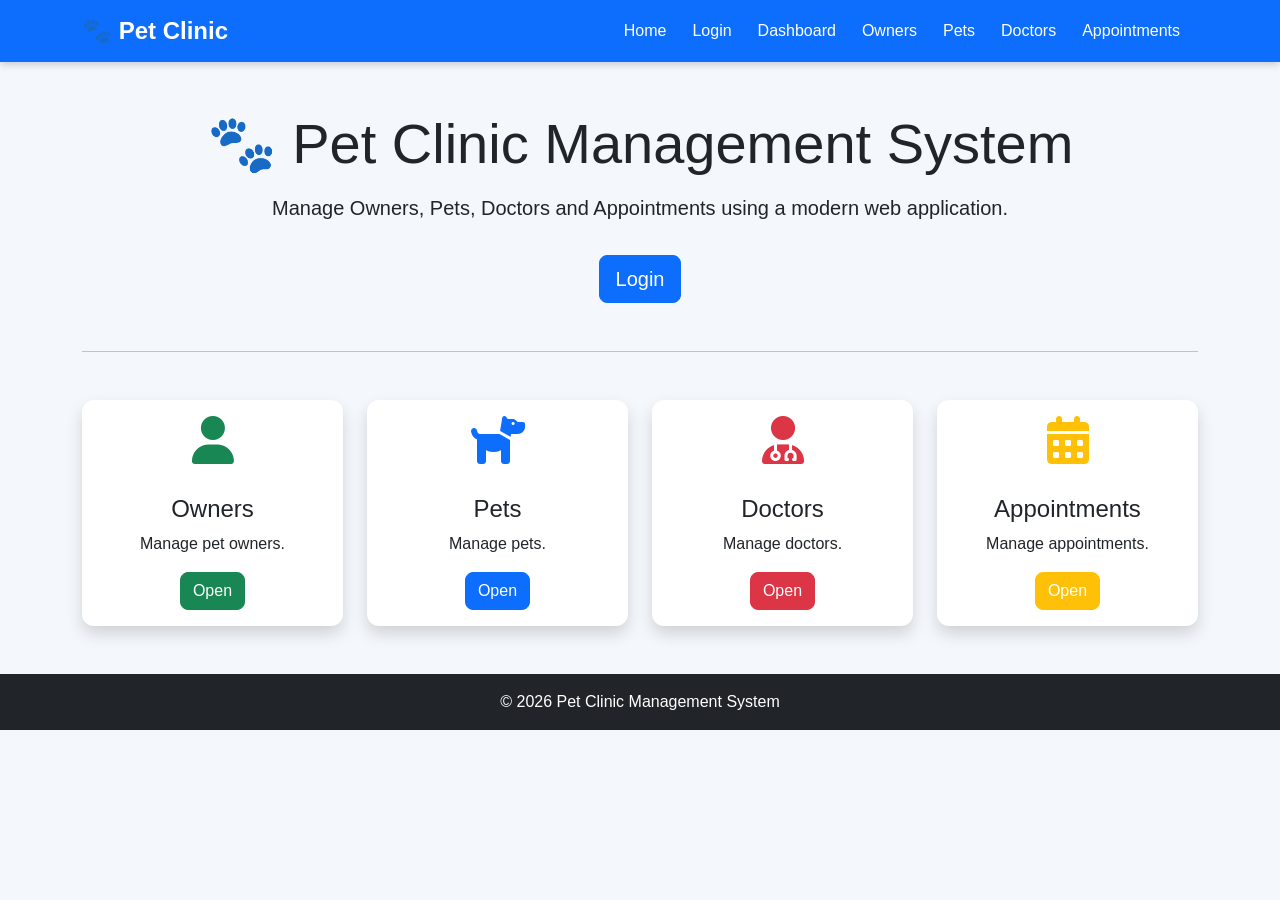
<file: frontend/index.html>
<!DOCTYPE html>
<html lang="en">

<head>
    <meta charset="UTF-8">
    <meta name="viewport" content="width=device-width, initial-scale=1.0">
    <title>Pet Clinic Management System</title>

    <link href="https://cdn.jsdelivr.net/npm/bootstrap@5.3.3/dist/css/bootstrap.min.css" rel="stylesheet">
    <link rel="stylesheet" href="css/style.css">

    <link rel="stylesheet"
        href="https://cdnjs.cloudflare.com/ajax/libs/font-awesome/6.6.0/css/all.min.css">
</head>

<body>

    <!-- Navbar -->
    <nav class="navbar navbar-expand-lg navbar-dark bg-primary">

        <div class="container">

            <a class="navbar-brand" href="index.html">
                🐾 Pet Clinic
            </a>

            <button class="navbar-toggler"
                type="button"
                data-bs-toggle="collapse"
                data-bs-target="#navbarNav">

                <span class="navbar-toggler-icon"></span>

            </button>

            <div class="collapse navbar-collapse" id="navbarNav">

                <ul class="navbar-nav ms-auto">

                    <li class="nav-item">
                        <a class="nav-link active" href="index.html">Home</a>
                    </li>

                    <li class="nav-item">
                        <a class="nav-link" href="login.html">Login</a>
                    </li>

                    <li class="nav-item">
                        <a class="nav-link" href="dashboard.html">Dashboard</a>
                    </li>

                    <li class="nav-item">
                        <a class="nav-link" href="owners.html">Owners</a>
                    </li>

                    <li class="nav-item">
                        <a class="nav-link" href="pets.html">Pets</a>
                    </li>

                    <li class="nav-item">
                        <a class="nav-link" href="doctors.html">Doctors</a>
                    </li>

                    <li class="nav-item">
                        <a class="nav-link" href="appointments.html">Appointments</a>
                    </li>

                </ul>

            </div>

        </div>

    </nav>

    <!-- Hero Section -->
    <div class="container mt-5">

        <div class="text-center">

            <h1 class="display-4">
                🐾 Pet Clinic Management System
            </h1>

            <p class="lead mt-3">
                Manage Owners, Pets, Doctors and Appointments using a modern web application.
            </p>

            <a href="login.html" class="btn btn-primary btn-lg mt-3">
                Login
            </a>

        </div>

        <hr class="my-5">

        <div class="row text-center">

            <div class="col-md-3">

                <div class="card shadow">

                    <div class="card-body">

                        <i class="fa-solid fa-user fa-3x text-success"></i>

                        <h4 class="mt-3">Owners</h4>

                        <p>Manage pet owners.</p>

                        <a href="owners.html" class="btn btn-success">
                            Open
                        </a>

                    </div>

                </div>

            </div>

            <div class="col-md-3">

                <div class="card shadow">

                    <div class="card-body">

                        <i class="fa-solid fa-dog fa-3x text-primary"></i>

                        <h4 class="mt-3">Pets</h4>

                        <p>Manage pets.</p>

                        <a href="pets.html" class="btn btn-primary">
                            Open
                        </a>

                    </div>

                </div>

            </div>

            <div class="col-md-3">

                <div class="card shadow">

                    <div class="card-body">

                        <i class="fa-solid fa-user-doctor fa-3x text-danger"></i>

                        <h4 class="mt-3">Doctors</h4>

                        <p>Manage doctors.</p>

                        <a href="doctors.html" class="btn btn-danger">
                            Open
                        </a>

                    </div>

                </div>

            </div>

            <div class="col-md-3">

                <div class="card shadow">

                    <div class="card-body">

                        <i class="fa-solid fa-calendar-days fa-3x text-warning"></i>

                        <h4 class="mt-3">Appointments</h4>

                        <p>Manage appointments.</p>

                        <a href="appointments.html" class="btn btn-warning">
                            Open
                        </a>

                    </div>

                </div>

            </div>

        </div>

    </div>

    <footer class="bg-dark text-white text-center mt-5 p-3">

        © 2026 Pet Clinic Management System

    </footer>

    <script src="https://cdn.jsdelivr.net/npm/bootstrap@5.3.3/dist/js/bootstrap.bundle.min.js"></script>

    <script src="js/app.js"></script>

</body>

</html>
</file>
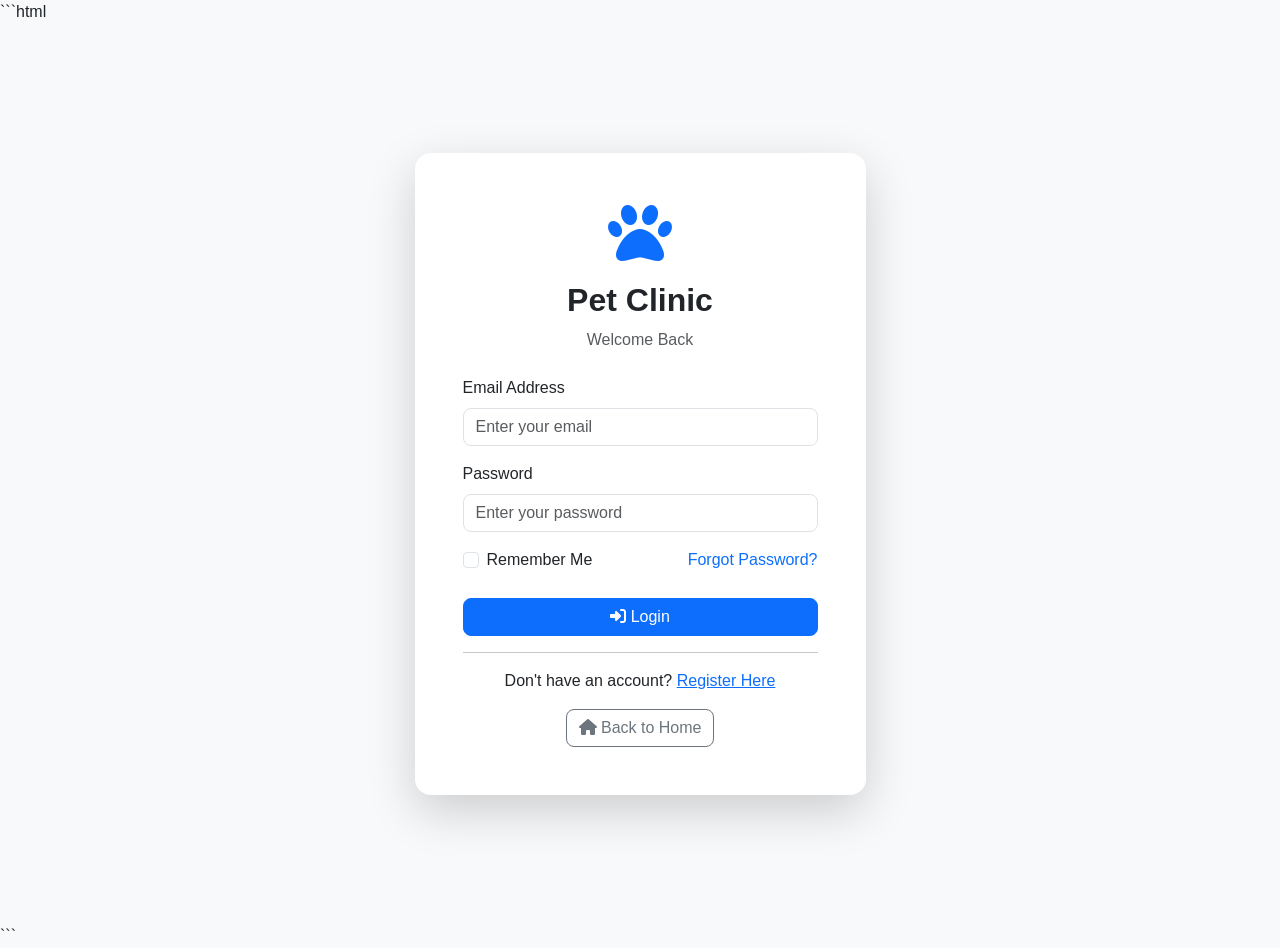
<file: frontend/appointments.html>
<!DOCTYPE html>
<html lang="en">

<head>

    <meta charset="UTF-8">
    <meta name="viewport" content="width=device-width, initial-scale=1">

    <title>Appointments</title>

    <link href="https://cdn.jsdelivr.net/npm/bootstrap@5.3.3/dist/css/bootstrap.min.css" rel="stylesheet">
    <link rel="stylesheet" href="css/style.css">

    <link rel="stylesheet"
          href="https://cdnjs.cloudflare.com/ajax/libs/font-awesome/6.6.0/css/all.min.css">

</head>

<body>

<nav class="navbar navbar-expand-lg navbar-dark bg-primary">

    <div class="container">

        <a class="navbar-brand" href="dashboard.html">
            🐾 Pet Clinic
        </a>

        <button class="navbar-toggler"
                type="button"
                data-bs-toggle="collapse"
                data-bs-target="#navbarNav">

            <span class="navbar-toggler-icon"></span>

        </button>

        <div class="collapse navbar-collapse" id="navbarNav">

            <ul class="navbar-nav me-auto">

                <li class="nav-item">
                    <a class="nav-link" href="dashboard.html">Dashboard</a>
                </li>

                <li class="nav-item">
                    <a class="nav-link" href="owners.html">Owners</a>
                </li>

                <li class="nav-item">
                    <a class="nav-link" href="pets.html">Pets</a>
                </li>

                <li class="nav-item">
                    <a class="nav-link" href="doctors.html">Doctors</a>
                </li>

                <li class="nav-item">
                    <a class="nav-link active" href="appointments.html">Appointments</a>
                </li>

            </ul>

            <a href="index.html" class="btn btn-light me-2">
                Home
            </a>

            <button onclick="logout()" class="btn btn-warning">
                Logout
            </button>

        </div>

    </div>

</nav>

<div class="container mt-4">

    <h2 class="mb-4">

        <i class="fa-solid fa-calendar-days"></i>
        Appointments

    </h2>

    <div class="card shadow">

        <div class="card-header bg-warning">

            Schedule Appointment

        </div>

        <div class="card-body">

            <form id="appointmentForm">

                <div class="row">

                    <div class="col-md-3 mb-3">

                        <input
                            type="number"
                            id="pet_id"
                            class="form-control"
                            placeholder="Pet ID"
                            required>

                    </div>

                    <div class="col-md-3 mb-3">

                        <input
                            type="number"
                            id="doctor_id"
                            class="form-control"
                            placeholder="Doctor ID"
                            required>

                    </div>

                    <div class="col-md-3 mb-3">

                        <input
                            type="datetime-local"
                            id="appointment_date"
                            class="form-control"
                            required>

                    </div>

                    <div class="col-md-3 mb-3">

                        <select id="status" class="form-select">

                            <option value="Scheduled">Scheduled</option>
                            <option value="Completed">Completed</option>
                            <option value="Cancelled">Cancelled</option>

                        </select>

                    </div>

                </div>

                <button class="btn btn-warning">

                    Book Appointment

                </button>

            </form>

        </div>

    </div>

    <br>

    <div class="card shadow">

        <div class="card-header bg-primary text-white">

            Appointment List

        </div>

        <div class="card-body">

            <table class="table table-bordered table-hover">

                <thead class="table-dark">

                <tr>

                    <th>ID</th>
                    <th>Pet ID</th>
                    <th>Doctor ID</th>
                    <th>Appointment Date</th>
                    <th>Status</th>

                </tr>

                </thead>

                <tbody id="appointmentsTable">

                </tbody>

            </table>

        </div>

    </div>

</div>

<script src="https://cdn.jsdelivr.net/npm/bootstrap@5.3.3/dist/js/bootstrap.bundle.min.js"></script>

<script src="js/app.js"></script>

<script src="js/appointments.js"></script>

</body>

</html>
</file>
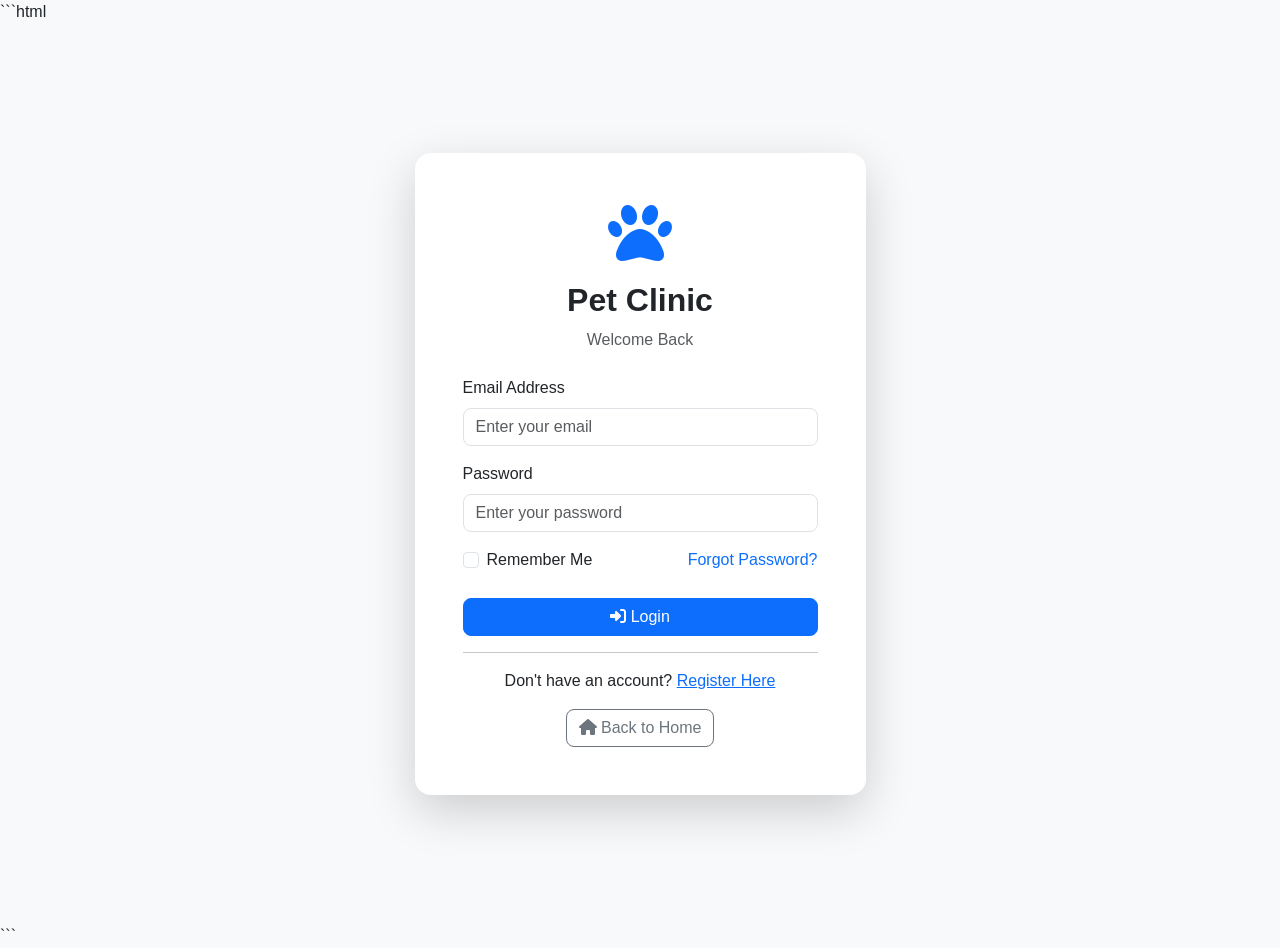
<file: frontend/dashboard.html>
<!DOCTYPE html>
<html lang="en">

<head>

    <meta charset="UTF-8">
    <meta name="viewport" content="width=device-width, initial-scale=1.0">

    <title>Dashboard</title>

    <link href="https://cdn.jsdelivr.net/npm/bootstrap@5.3.3/dist/css/bootstrap.min.css" rel="stylesheet">
    <link rel="stylesheet" href="css/style.css">

    <link rel="stylesheet"
        href="https://cdnjs.cloudflare.com/ajax/libs/font-awesome/6.6.0/css/all.min.css">

</head>

<body>

    <!-- Navbar -->

    <nav class="navbar navbar-expand-lg navbar-dark bg-primary">

        <div class="container">

            <a class="navbar-brand" href="dashboard.html">
                🐾 Pet Clinic
            </a>

            <button class="navbar-toggler"
                    type="button"
                    data-bs-toggle="collapse"
                    data-bs-target="#navbarNav">

                <span class="navbar-toggler-icon"></span>

            </button>

            <div class="collapse navbar-collapse" id="navbarNav">

                <ul class="navbar-nav me-auto">

                    <li class="nav-item">
                        <a class="nav-link active" href="dashboard.html">Dashboard</a>
                    </li>

                    <li class="nav-item">
                        <a class="nav-link" href="owners.html">Owners</a>
                    </li>

                    <li class="nav-item">
                        <a class="nav-link" href="pets.html">Pets</a>
                    </li>

                    <li class="nav-item">
                        <a class="nav-link" href="doctors.html">Doctors</a>
                    </li>

                    <li class="nav-item">
                        <a class="nav-link" href="appointments.html">Appointments</a>
                    </li>

                </ul>

                <a href="index.html" class="btn btn-light me-2">
                    Home
                </a>

                <a href="login.html" class="btn btn-warning">
                    Logout
                </a>

            </div>

        </div>

    </nav>

    <!-- Dashboard -->

    <div class="container mt-4">

        <h2 class="mb-4">
            Welcome Administrator
        </h2>

        <div class="row">

            <div class="col-md-3 mb-4">

                <div class="card shadow text-center">

                    <div class="card-body">

                        <i class="fa-solid fa-dog fa-3x text-primary"></i>

                        <h2 id="petsCount">0</h2>

                        <h5>Pets</h5>

                        <a href="pets.html" class="btn btn-primary">
                            Manage
                        </a>

                    </div>

                </div>

            </div>

            <div class="col-md-3 mb-4">

                <div class="card shadow text-center">

                    <div class="card-body">

                        <i class="fa-solid fa-user fa-3x text-success"></i>

                        <h2 id="ownersCount">0</h2>

                        <h5>Owners</h5>

                        <a href="owners.html" class="btn btn-success">
                            Manage
                        </a>

                    </div>

                </div>

            </div>

            <div class="col-md-3 mb-4">

                <div class="card shadow text-center">

                    <div class="card-body">

                        <i class="fa-solid fa-user-doctor fa-3x text-danger"></i>

                        <h2 id="doctorsCount">0</h2>

                        <h5>Doctors</h5>

                        <a href="doctors.html" class="btn btn-danger">
                            Manage
                        </a>

                    </div>

                </div>

            </div>

            <div class="col-md-3 mb-4">

                <div class="card shadow text-center">

                    <div class="card-body">

                        <i class="fa-solid fa-calendar-days fa-3x text-warning"></i>

                        <h2 id="appointmentsCount">0</h2>

                        <h5>Appointments</h5>

                        <a href="appointments.html" class="btn btn-warning">
                            Manage
                        </a>

                    </div>

                </div>

            </div>

        </div>

    </div>

    <script src="https://cdn.jsdelivr.net/npm/bootstrap@5.3.3/dist/js/bootstrap.bundle.min.js"></script>

    <script src="js/app.js"></script>

    <script>

        fetch("http://localhost:5000/dashboard")
            .then(response => response.json())
            .then(data => {

                document.getElementById("petsCount").innerText = data.pets;
                document.getElementById("ownersCount").innerText = data.owners;
                document.getElementById("doctorsCount").innerText = data.doctors;
                document.getElementById("appointmentsCount").innerText = data.appointments;

            })
            .catch(error => console.log(error));

    </script>

</body>

</html>
</file>
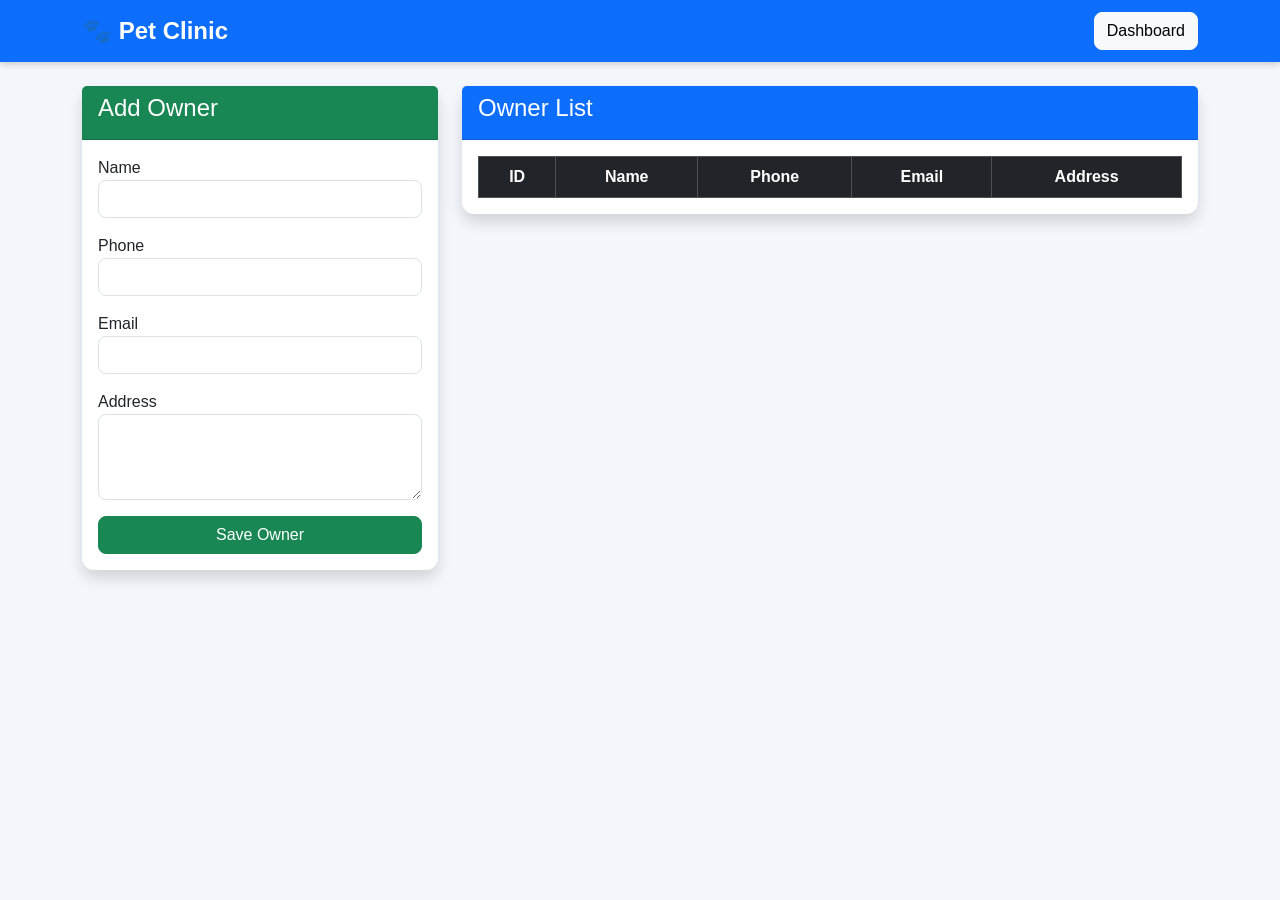
<file: frontend/doctors.html>
<!DOCTYPE html>
<html lang="en">

<head>

    <meta charset="UTF-8">
    <meta name="viewport" content="width=device-width, initial-scale=1.0">

    <title>Owner Management</title>

    <link href="https://cdn.jsdelivr.net/npm/bootstrap@5.3.3/dist/css/bootstrap.min.css" rel="stylesheet">

    <link rel="stylesheet" href="css/style.css">

    <link rel="stylesheet"
        href="https://cdnjs.cloudflare.com/ajax/libs/font-awesome/6.6.0/css/all.min.css">

</head>

<body>

<!-- Navbar -->

<nav class="navbar navbar-expand-lg navbar-dark bg-primary">

    <div class="container">

        <a class="navbar-brand" href="dashboard.html">
            🐾 Pet Clinic
        </a>

        <div>

            <a href="dashboard.html" class="btn btn-light">
                Dashboard
            </a>

        </div>

    </div>

</nav>

<!-- Main -->

<div class="container mt-4">

<div class="row">

<!-- Form -->

<div class="col-md-4">

<div class="card shadow">

<div class="card-header bg-success text-white">

<h4>Add Owner</h4>

</div>

<div class="card-body">

<form id="ownerForm">

<div class="mb-3">

<label>Name</label>

<input
type="text"
id="name"
class="form-control"
required>

</div>

<div class="mb-3">

<label>Phone</label>

<input
type="text"
id="phone"
class="form-control"
required>

</div>

<div class="mb-3">

<label>Email</label>

<input
type="email"
id="email"
class="form-control"
required>

</div>

<div class="mb-3">

<label>Address</label>

<textarea
id="address"
class="form-control"
rows="3"
required></textarea>

</div>

<button
class="btn btn-success w-100">

Save Owner

</button>

</form>

</div>

</div>

</div>

<!-- Table -->

<div class="col-md-8">

<div class="card shadow">

<div class="card-header bg-primary text-white">

<h4>Owner List</h4>

</div>

<div class="card-body">

<table class="table table-bordered table-hover">

<thead class="table-dark">

<tr>

<th>ID</th>

<th>Name</th>

<th>Phone</th>

<th>Email</th>

<th>Address</th>

</tr>

</thead>

<tbody id="ownerTable">

</tbody>

</table>

</div>

</div>

</div>

</div>

</div>

<script>

const API="const API_URL = "/api";

function loadOwners(){

fetch(API+"/owners")

.then(res=>res.json())

.then(data=>{

let rows="";

data.forEach(owner=>{

rows+=`

<tr>

<td>${owner.id}</td>

<td>${owner.name}</td>

<td>${owner.phone}</td>

<td>${owner.email}</td>

<td>${owner.address}</td>

</tr>

`;

});

document.getElementById("ownerTable").innerHTML=rows;

});

}

loadOwners();

document.getElementById("ownerForm").addEventListener("submit",function(e){

e.preventDefault();

const owner={

name:document.getElementById("name").value,

phone:document.getElementById("phone").value,

email:document.getElementById("email").value,

address:document.getElementById("address").value

};

fetch(API+"/owners",{

method:"POST",

headers:{

"Content-Type":"application/json"

},

body:JSON.stringify(owner)

})

.then(res=>res.json())

.then(data=>{

alert(data.message);

document.getElementById("ownerForm").reset();

loadOwners();

})

.catch(err=>console.log(err));

});

</script>

</body>

</html>
</file>
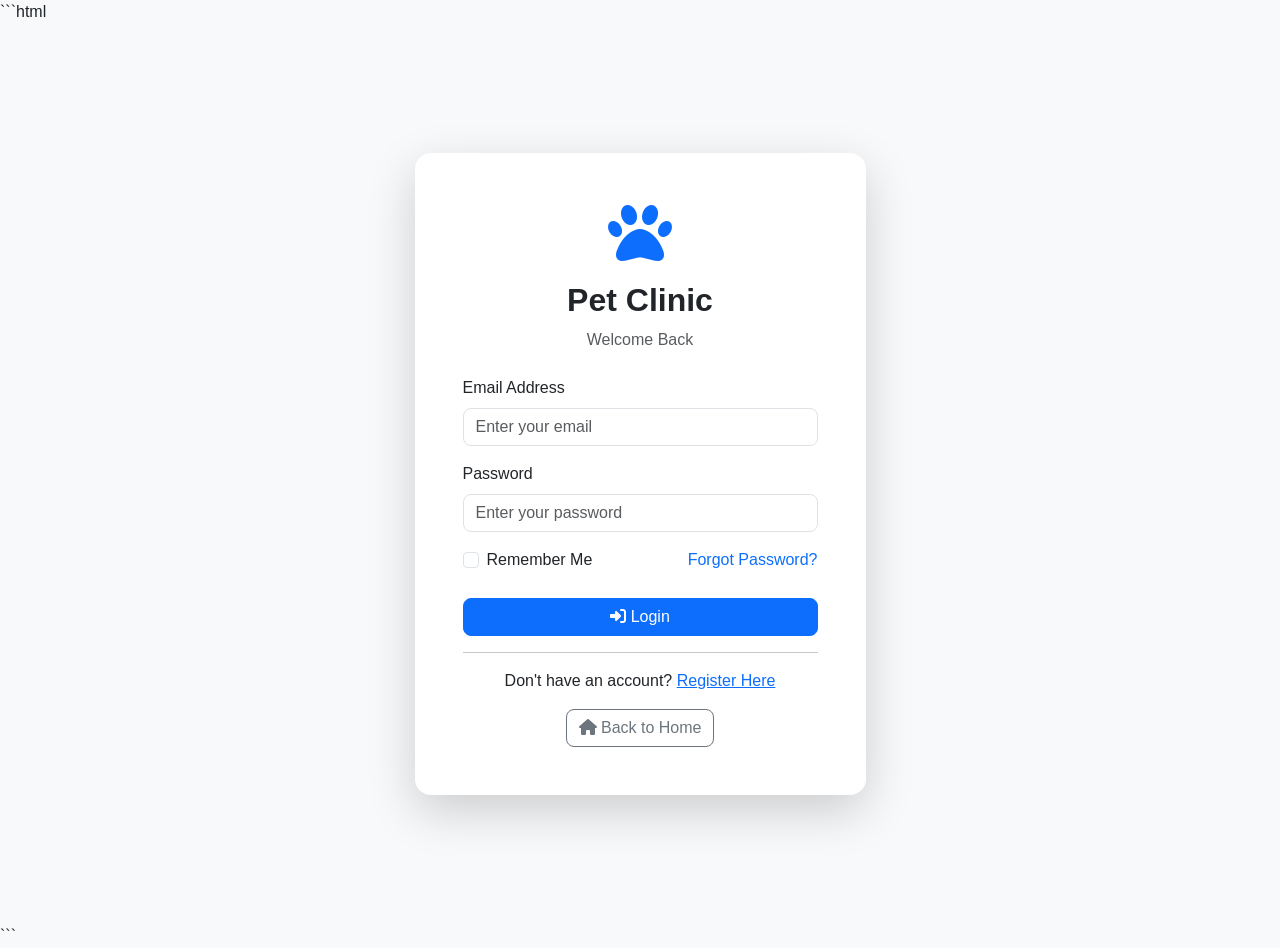
<file: frontend/login.html>
```html
<!DOCTYPE html>
<html lang="en">
<head>
    <meta charset="UTF-8">
    <meta name="viewport" content="width=device-width, initial-scale=1.0">
    <title>Pet Clinic - Login</title>

    <link href="https://cdn.jsdelivr.net/npm/bootstrap@5.3.3/dist/css/bootstrap.min.css" rel="stylesheet">

    <link rel="stylesheet" href="css/style.css">

    <link rel="stylesheet"
    href="https://cdnjs.cloudflare.com/ajax/libs/font-awesome/6.6.0/css/all.min.css">
</head>

<body class="bg-light">

<div class="container">

    <div class="row justify-content-center align-items-center vh-100">

        <div class="col-lg-5 col-md-7">

            <div class="card shadow-lg border-0 rounded-4">

                <div class="card-body p-5">

                    <div class="text-center mb-4">

                        <i class="fa-solid fa-paw fa-4x text-primary"></i>

                        <h2 class="mt-3 fw-bold">
                            Pet Clinic
                        </h2>

                        <p class="text-muted">
                            Welcome Back
                        </p>

                    </div>

                    <form id="loginForm">

                        <div class="mb-3">

                            <label class="form-label">
                                Email Address
                            </label>

                            <input
                                type="email"
                                class="form-control"
                                id="email"
                                placeholder="Enter your email"
                                required>

                        </div>

                        <div class="mb-3">

                            <label class="form-label">
                                Password
                            </label>

                            <input
                                type="password"
                                class="form-control"
                                id="password"
                                placeholder="Enter your password"
                                required>

                        </div>

                        <div class="d-flex justify-content-between mb-4">

                            <div class="form-check">

                                <input
                                    class="form-check-input"
                                    type="checkbox"
                                    id="remember">

                                <label class="form-check-label">
                                    Remember Me
                                </label>

                            </div>

                            <a href="#" class="text-decoration-none">
                                Forgot Password?
                            </a>

                        </div>

                        <button
                            type="submit"
                            class="btn btn-primary w-100">

                            <i class="fa-solid fa-right-to-bracket"></i>

                            Login

                        </button>

                    </form>

                    <hr>

                    <div class="text-center">

                        <p>

                            Don't have an account?

                            <a href="register.html">

                                Register Here

                            </a>

                        </p>

                    </div>

                    <div class="text-center">

                        <a href="index.html"
                           class="btn btn-outline-secondary">

                            <i class="fa-solid fa-house"></i>

                            Back to Home

                        </a>

                    </div>

                </div>

            </div>

        </div>

    </div>

</div>

<script>

const API_URL = "/api";

document
.getElementById("loginForm")
.addEventListener("submit", async function(e){

    e.preventDefault();

    const email =
        document.getElementById("email").value;

    const password =
        document.getElementById("password").value;

    try{

        const response = await fetch(API_URL + "/login",{

            method:"POST",

            headers:{
                "Content-Type":"application/json"
            },

            body:JSON.stringify({

                email:email,

                password:password

            })

        });

        const result = await response.json();

        if(response.ok){

            localStorage.setItem("loggedIn","true");

            localStorage.setItem("role",result.role);

            localStorage.setItem("username",result.username);

            if(result.role==="Admin"){

                window.location.href="dashboard.html";

            }else{

                window.location.href="user-dashboard.html";

            }

        }else{

            alert(result.message);

        }

    }catch(err){

        alert("Unable to connect to server.");

        console.log(err);

    }

});

</script>

</body>
</html>
```
</file>
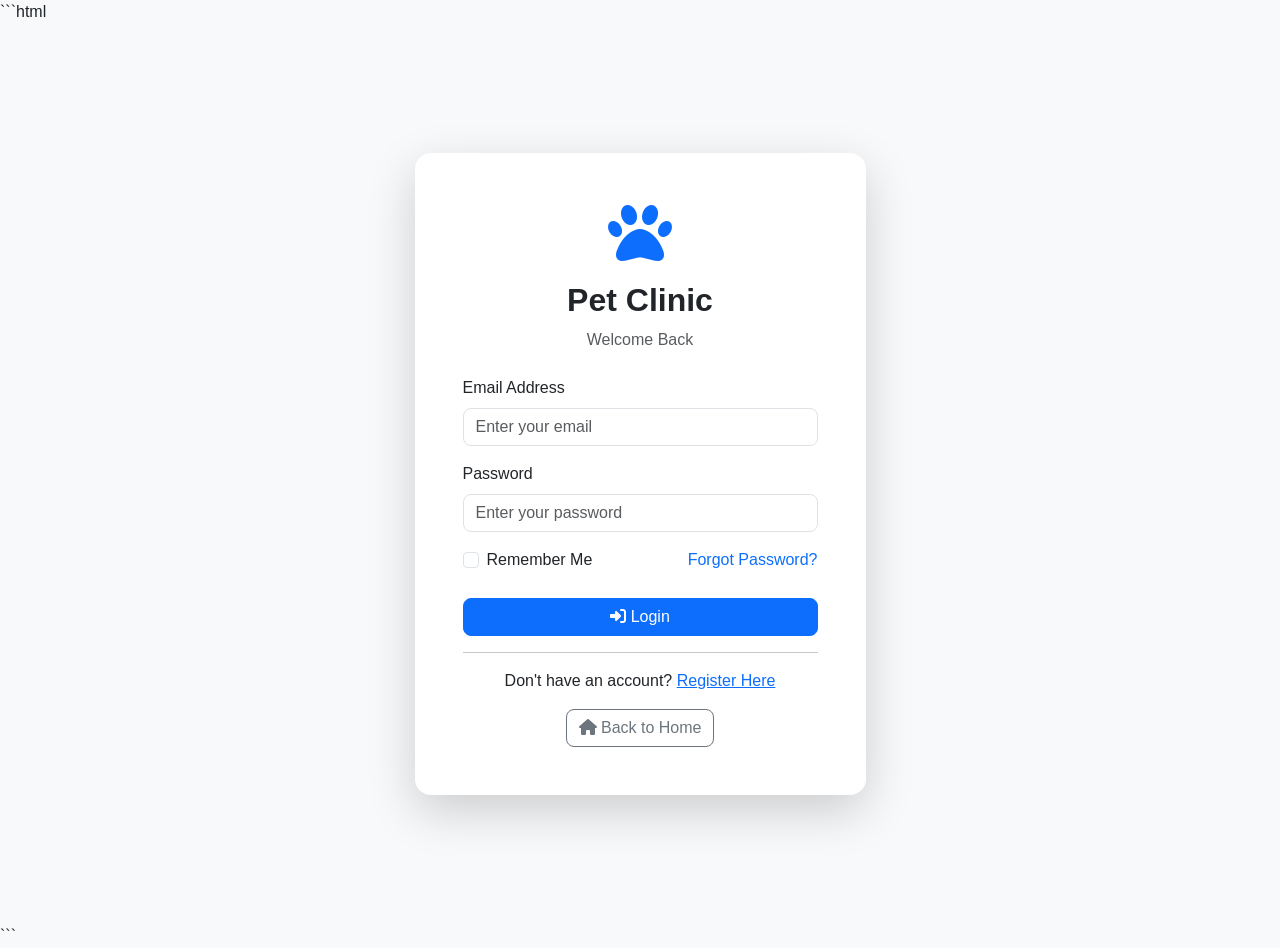
<file: frontend/owners.html>
<!DOCTYPE html>
<html lang="en">

<head>

    <meta charset="UTF-8">
    <meta name="viewport" content="width=device-width, initial-scale=1">

    <title>Owners</title>

    <link href="https://cdn.jsdelivr.net/npm/bootstrap@5.3.3/dist/css/bootstrap.min.css" rel="stylesheet">

    <link rel="stylesheet" href="css/style.css">

    <link rel="stylesheet"
          href="https://cdnjs.cloudflare.com/ajax/libs/font-awesome/6.6.0/css/all.min.css">

</head>

<body>

<nav class="navbar navbar-expand-lg navbar-dark bg-primary">

    <div class="container">

        <a class="navbar-brand" href="dashboard.html">
            🐾 Pet Clinic
        </a>

        <button class="navbar-toggler"
                type="button"
                data-bs-toggle="collapse"
                data-bs-target="#navbarNav">

            <span class="navbar-toggler-icon"></span>

        </button>

        <div class="collapse navbar-collapse" id="navbarNav">

            <ul class="navbar-nav me-auto">

                <li class="nav-item">
                    <a class="nav-link" href="dashboard.html">Dashboard</a>
                </li>

                <li class="nav-item">
                    <a class="nav-link active" href="owners.html">Owners</a>
                </li>

                <li class="nav-item">
                    <a class="nav-link" href="pets.html">Pets</a>
                </li>

                <li class="nav-item">
                    <a class="nav-link" href="doctors.html">Doctors</a>
                </li>

                <li class="nav-item">
                    <a class="nav-link" href="appointments.html">Appointments</a>
                </li>

            </ul>

            <a href="index.html" class="btn btn-light me-2">
                Home
            </a>

            <a href="login.html" class="btn btn-warning">
                Logout
            </a>

        </div>

    </div>

</nav>

<div class="container mt-4">

    <h2 class="mb-4">
        <i class="fa-solid fa-user"></i> Owners
    </h2>

    <div class="card shadow">

        <div class="card-header bg-success text-white">

            Add New Owner

        </div>

        <div class="card-body">

            <form id="ownerForm">

                <div class="row">

                    <div class="col-md-3 mb-3">

                        <input type="text"
                               id="name"
                               class="form-control"
                               placeholder="Owner Name"
                               required>

                    </div>

                    <div class="col-md-3 mb-3">

                        <input type="text"
                               id="phone"
                               class="form-control"
                               placeholder="Phone"
                               required>

                    </div>

                    <div class="col-md-3 mb-3">

                        <input type="email"
                               id="email"
                               class="form-control"
                               placeholder="Email"
                               required>

                    </div>

                    <div class="col-md-3 mb-3">

                        <input type="text"
                               id="address"
                               class="form-control"
                               placeholder="Address"
                               required>

                    </div>

                </div>

                <button class="btn btn-success">
                    Save Owner
                </button>

            </form>

        </div>

    </div>

    <br>

    <div class="card shadow">

        <div class="card-header bg-primary text-white">

            Owner List

        </div>

        <div class="card-body">

            <table class="table table-bordered table-striped">

                <thead>

                <tr>

                    <th>ID</th>
                    <th>Name</th>
                    <th>Phone</th>
                    <th>Email</th>
                    <th>Address</th>

                </tr>

                </thead>

                <tbody id="ownersTable">

                </tbody>

            </table>

        </div>

    </div>

</div>

<script src="https://cdn.jsdelivr.net/npm/bootstrap@5.3.3/dist/js/bootstrap.bundle.min.js"></script>

<script src="js/app.js"></script>

<script src="js/owners.js"></script>

</body>

</html>
</file>
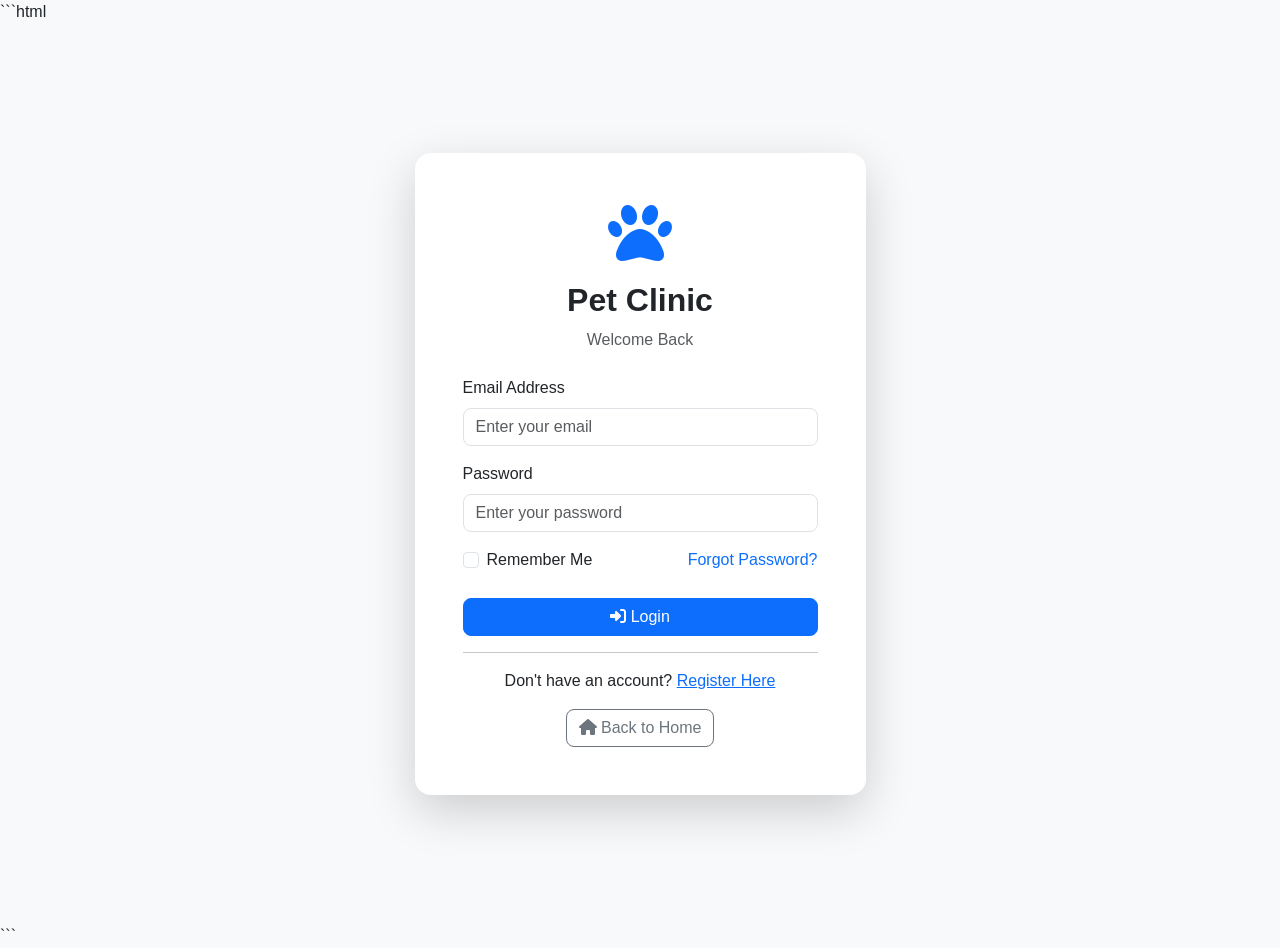
<file: frontend/pets.html>
<!DOCTYPE html>
<html lang="en">

<head>

    <meta charset="UTF-8">
    <meta name="viewport" content="width=device-width, initial-scale=1">

    <title>Pets</title>

    <link href="https://cdn.jsdelivr.net/npm/bootstrap@5.3.3/dist/css/bootstrap.min.css" rel="stylesheet">

    <link rel="stylesheet" href="css/style.css">

    <link rel="stylesheet"
          href="https://cdnjs.cloudflare.com/ajax/libs/font-awesome/6.6.0/css/all.min.css">

</head>

<body>

<nav class="navbar navbar-expand-lg navbar-dark bg-primary">

    <div class="container">

        <a class="navbar-brand" href="dashboard.html">
            🐾 Pet Clinic
        </a>

        <button class="navbar-toggler"
                type="button"
                data-bs-toggle="collapse"
                data-bs-target="#navbarNav">

            <span class="navbar-toggler-icon"></span>

        </button>

        <div class="collapse navbar-collapse" id="navbarNav">

            <ul class="navbar-nav me-auto">

                <li class="nav-item">
                    <a class="nav-link" href="dashboard.html">Dashboard</a>
                </li>

                <li class="nav-item">
                    <a class="nav-link" href="owners.html">Owners</a>
                </li>

                <li class="nav-item">
                    <a class="nav-link active" href="pets.html">Pets</a>
                </li>

                <li class="nav-item">
                    <a class="nav-link" href="doctors.html">Doctors</a>
                </li>

                <li class="nav-item">
                    <a class="nav-link" href="appointments.html">Appointments</a>
                </li>

            </ul>

            <a href="index.html" class="btn btn-light me-2">
                Home
            </a>

            <button onclick="logout()" class="btn btn-warning">
                Logout
            </button>

        </div>

    </div>

</nav>

<div class="container mt-4">

    <h2 class="mb-4">
        <i class="fa-solid fa-dog"></i> Pets
    </h2>

    <div class="card shadow">

        <div class="card-header bg-primary text-white">

            Add New Pet

        </div>

        <div class="card-body">

            <form id="petForm">

                <div class="row">

                    <div class="col-md-4 mb-3">

                        <input
                            type="text"
                            id="name"
                            class="form-control"
                            placeholder="Pet Name"
                            required>

                    </div>

                    <div class="col-md-4 mb-3">

                        <input
                            type="text"
                            id="breed"
                            class="form-control"
                            placeholder="Breed"
                            required>

                    </div>

                    <div class="col-md-4 mb-3">

                        <input
                            type="number"
                            id="age"
                            class="form-control"
                            placeholder="Age"
                            required>

                    </div>

                </div>

                <div class="row">

                    <div class="col-md-6 mb-3">

                        <select id="gender" class="form-select">

                            <option value="Male">Male</option>
                            <option value="Female">Female</option>

                        </select>

                    </div>

                    <div class="col-md-6 mb-3">

                        <input
                            type="number"
                            id="owner_id"
                            class="form-control"
                            placeholder="Owner ID"
                            required>

                    </div>

                </div>

                <button class="btn btn-primary">

                    Save Pet

                </button>

            </form>

        </div>

    </div>

    <br>

    <div class="card shadow">

        <div class="card-header bg-success text-white">

            Pet List

        </div>

        <div class="card-body">

            <table class="table table-bordered table-hover">

                <thead class="table-dark">

                <tr>

                    <th>ID</th>
                    <th>Name</th>
                    <th>Breed</th>
                    <th>Age</th>
                    <th>Gender</th>
                    <th>Owner ID</th>

                </tr>

                </thead>

                <tbody id="petsTable">

                </tbody>

            </table>

        </div>

    </div>

</div>

<script src="https://cdn.jsdelivr.net/npm/bootstrap@5.3.3/dist/js/bootstrap.bundle.min.js"></script>

<script src="js/app.js"></script>

<script src="js/pets.js"></script>

</body>

</html>
</file>
<file: frontend/css/style.css>
/* =====================================================
   Pet Clinic Management System
   style.css
===================================================== */

body{
    background:#f4f7fb;
    font-family:Arial,Helvetica,sans-serif;
}

/* Navbar */

.navbar{
    box-shadow:0 2px 8px rgba(0,0,0,.2);
}

.navbar-brand{
    font-size:24px;
    font-weight:bold;
}

.nav-link{
    color:white !important;
    margin-right:10px;
    transition:.3s;
}

.nav-link:hover{
    color:#ffc107 !important;
}

/* Cards */

.card{
    border:none;
    border-radius:12px;
    transition:.3s;
}

.card:hover{
    transform:translateY(-5px);
    box-shadow:0 10px 20px rgba(0,0,0,.15);
}

.card-header{
    font-size:18px;
    font-weight:bold;
}

/* Dashboard Icons */

.fa-dog,
.fa-user,
.fa-user-doctor,
.fa-calendar-days{
    margin-bottom:15px;
}

/* Buttons */

.btn{
    border-radius:8px;
}

.btn-primary{
    background:#0d6efd;
}

.btn-success{
    background:#198754;
}

.btn-danger{
    background:#dc3545;
}

.btn-warning{
    color:white;
}

/* Forms */

.form-control,
.form-select{
    border-radius:8px;
}

.form-control:focus,
.form-select:focus{
    border-color:#0d6efd;
    box-shadow:0 0 5px rgba(13,110,253,.3);
}

/* Tables */

.table{
    margin-bottom:0;
}

.table th{
    text-align:center;
    vertical-align:middle;
}

.table td{
    vertical-align:middle;
}

.table tbody tr:hover{
    background:#eef6ff;
}

/* Login Page */

.login-card{
    max-width:420px;
    margin:80px auto;
}

.login-card .card{
    border-radius:15px;
}

/* Statistics */

.stat-number{
    font-size:36px;
    font-weight:bold;
    color:#0d6efd;
}

/* Footer */

footer{
    margin-top:50px;
    background:#212529;
    color:white;
    padding:15px;
    text-align:center;
}

/* Hero Section */

.hero{
    text-align:center;
    padding:70px 20px;
}

.hero h1{
    font-size:50px;
    font-weight:bold;
}

.hero p{
    font-size:20px;
    color:#555;
}

/* Responsive */

@media(max-width:768px){

    .navbar-nav{
        text-align:center;
    }

    .hero h1{
        font-size:34px;
    }

    .card{
        margin-bottom:20px;
    }

    h2{
        text-align:center;
    }

}
</file>
